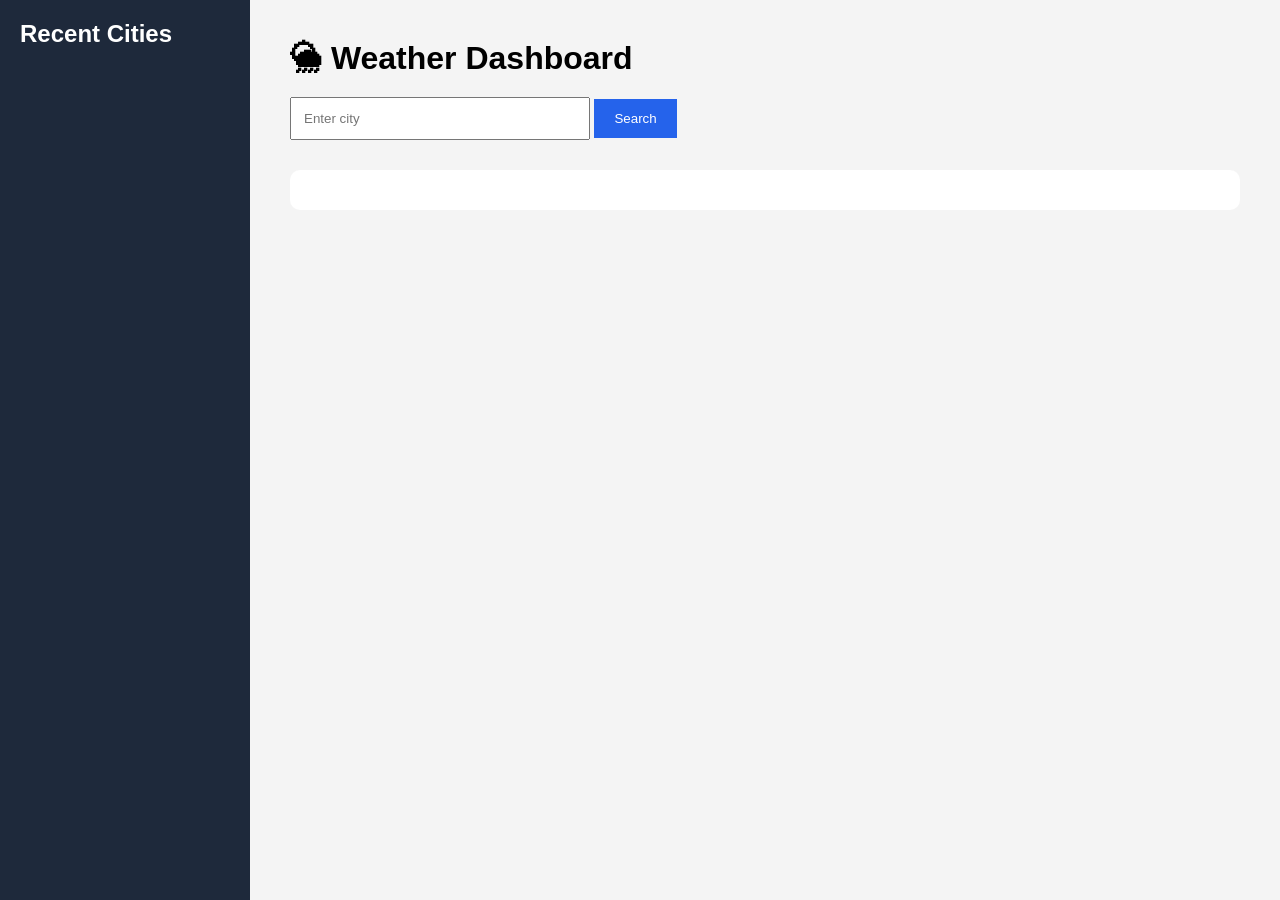
<file: siri mini project2/index.html>
<!DOCTYPE html>
<html>
<head>
    <title>Weather Search History Tracker</title>
    <link rel="stylesheet" href="style.css">
</head>
<body>

<div class="container">

    <div class="sidebar">
        <h2>Recent Cities</h2>
        <ul id="historyList"></ul>
    </div>

    <div class="main">
        <h1>🌦 Weather Dashboard</h1>

        <div class="search-box">
            <input type="text" id="city" placeholder="Enter city">
            <button onclick="getWeather()">Search</button>
        </div>

        <div id="weather"></div>
    </div>

</div>

<script src="script.js"></script>
</body>
</html>
</file>
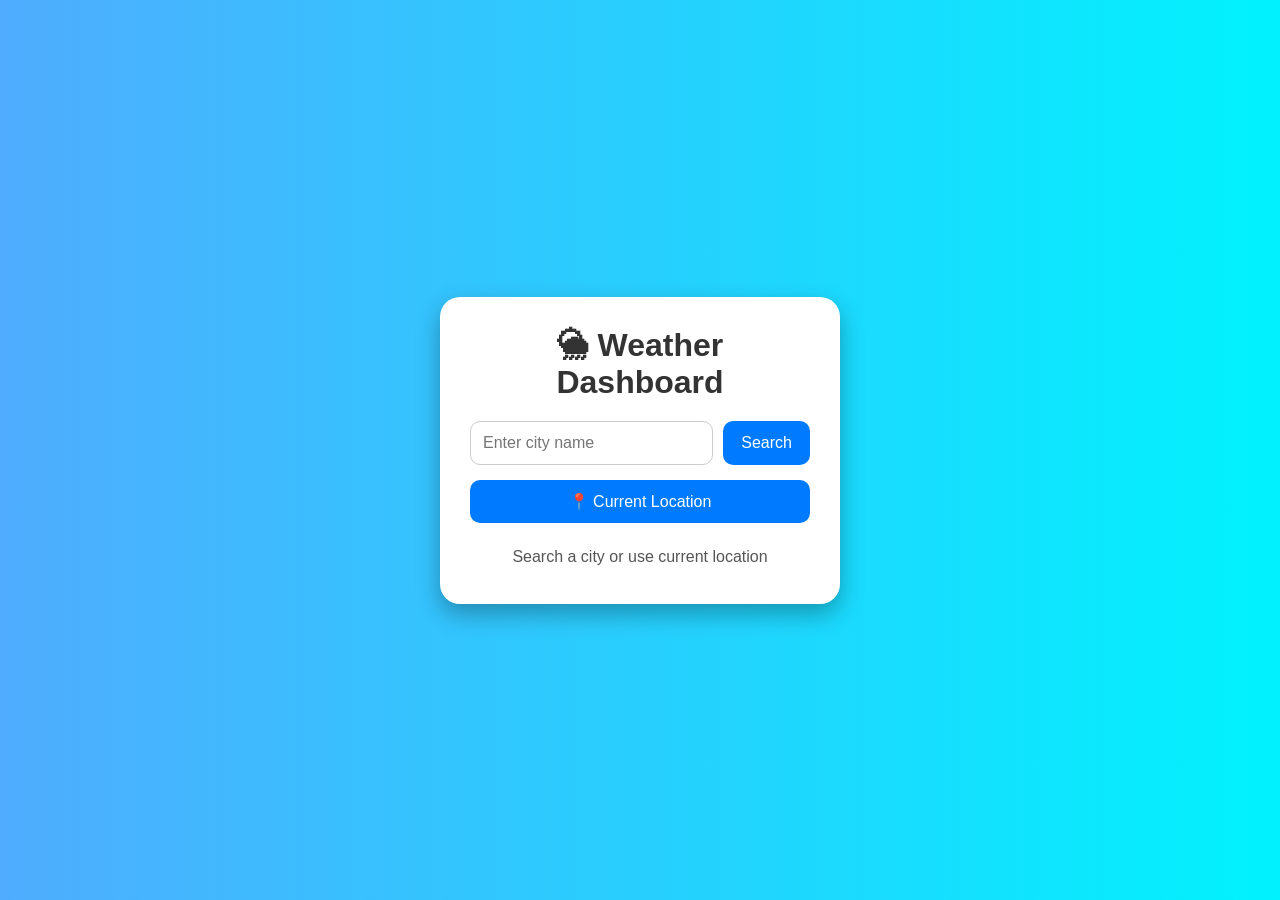
<file: siri mini project1/Mern-Prosri1/index.html>
<!DOCTYPE html>
<html lang="en">
<head>
    <meta charset="UTF-8">
    <meta name="viewport" content="width=device-width, initial-scale=1.0">
    <title>Weather Forecast Dashboard</title>
    <link rel="stylesheet" href="style.css">
</head>
<body>

    <div class="container">
        <h1>🌦 Weather Dashboard</h1>

        <div class="search-box">
            <input type="text" id="city" placeholder="Enter city name">
            <button onclick="getWeather()">Search</button>
        </div>

        <button class="location-btn" onclick="getLocationWeather()">
            📍 Current Location
        </button>

        <div class="weather" id="weather">
            <p>Search a city or use current location</p>
        </div>
    </div>

    <script src="script.js"></script>

</body>
</html>
</file>
<file: siri mini project2/style.css>
*{
    margin:0;
    padding:0;
    box-sizing:border-box;
    font-family:Arial;
}

body{
    background:#f4f4f4;
}

.container{
    display:flex;
    min-height:100vh;
}

.sidebar{
    width:250px;
    background:#1e293b;
    color:white;
    padding:20px;
}

.sidebar h2{
    margin-bottom:20px;
}

.sidebar ul{
    list-style:none;
}

.sidebar li{
    padding:10px;
    background:#334155;
    margin-bottom:10px;
    cursor:pointer;
    border-radius:5px;
}

.main{
    flex:1;
    padding:40px;
}

.search-box{
    margin:20px 0;
}

input{
    padding:12px;
    width:300px;
}

button{
    padding:12px 20px;
    background:#2563eb;
    color:white;
    border:none;
    cursor:pointer;
}

#weather{
    margin-top:30px;
    background:white;
    padding:20px;
    border-radius:10px;
}
</file>
<file: siri mini project1/Mern-Prosri1/style.css>
*{
    margin:0;
    padding:0;
    box-sizing:border-box;
    font-family:Arial, sans-serif;
}

body{
    background:linear-gradient(to right,#4facfe,#00f2fe);
    display:flex;
    justify-content:center;
    align-items:center;
    min-height:100vh;
}

.container{
    background:white;
    width:400px;
    padding:30px;
    border-radius:20px;
    text-align:center;
    box-shadow:0 10px 25px rgba(0,0,0,0.3);
}

h1{
    margin-bottom:20px;
    color:#333;
}

.search-box{
    display:flex;
    gap:10px;
}

input{
    flex:1;
    padding:12px;
    border:1px solid #ccc;
    border-radius:10px;
    outline:none;
    font-size:16px;
}

button{
    padding:12px 18px;
    border:none;
    background:#007bff;
    color:white;
    border-radius:10px;
    cursor:pointer;
    font-size:16px;
}

button:hover{
    background:#0056b3;
}

.location-btn{
    margin-top:15px;
    width:100%;
}

.weather{
    margin-top:25px;
}

.weather img{
    width:100px;
}

.weather h2{
    margin:10px 0;
    color:#333;
}

.weather h3{
    font-size:32px;
    color:#007bff;
    margin-bottom:10px;
}

.weather p{
    margin:8px 0;
    color:#555;
}
</file>
